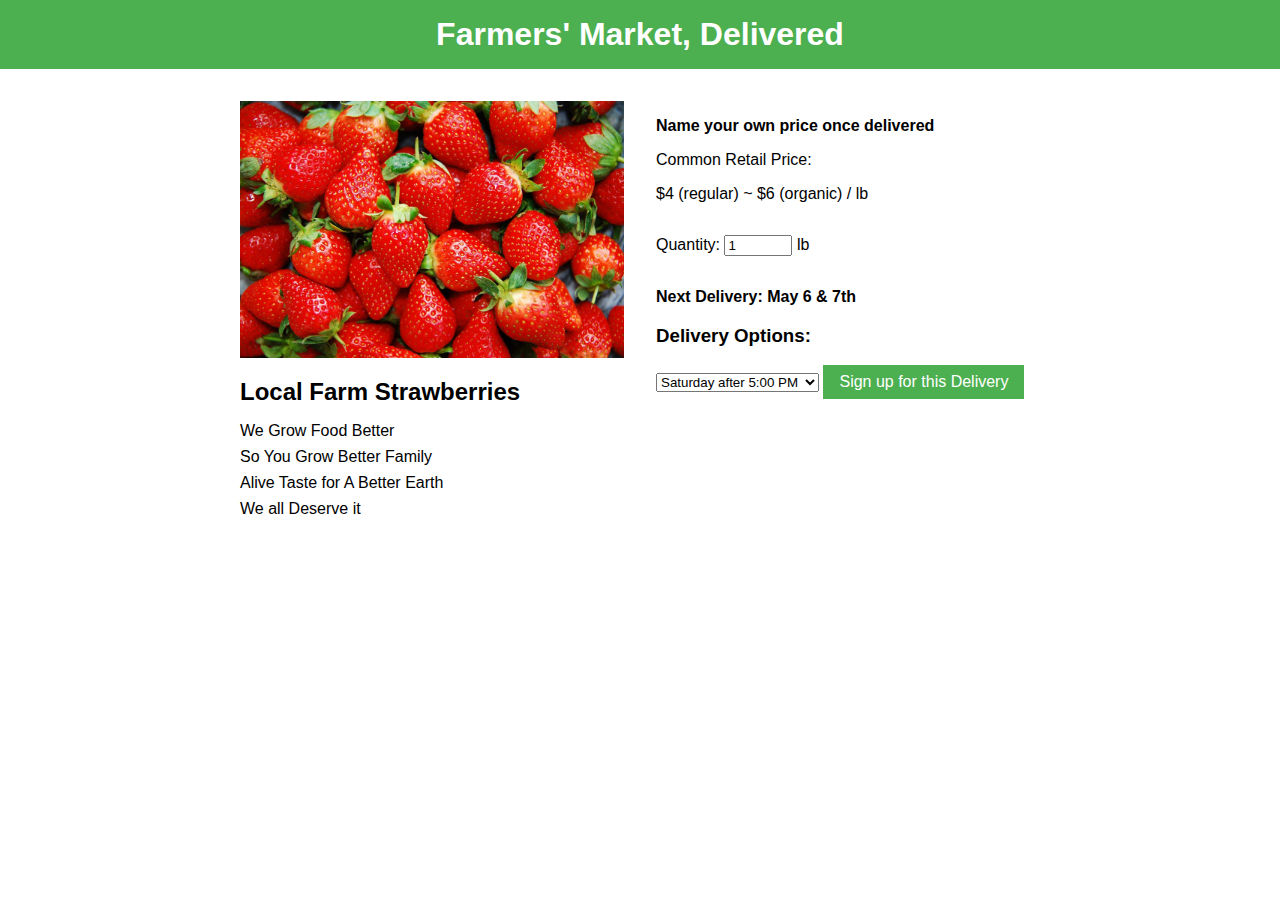
<file: index.html>
<!DOCTYPE html>
<html lang="en">
<head>
    <meta charset="UTF-8">
    <meta name="viewport" content="width=device-width, initial-scale=1.0">
    <title>Farmers' Market, Delivered</title>
    <link rel="stylesheet" href="styles.css">
</head>
<body>
    <header>
        <!-- <img class="logo" src="logo.png" alt="Your Logo"> -->
        <h1>Farmers' Market, Delivered</h1>
    </header>
    <main>
        <section class="product-details">
            <img class="product-image" src="strawberries.jpg" alt="Fresh strawberries">
            <h2>Local Farm Strawberries</h2>
	    <p>We Grow Food Better</p>
	    <p>So You Grow Better Family</p>
	    <p>Alive Taste for A Better Earth</p>
	    <p>We all Deserve it</p>

        </section>
        <section class="checkout">
            <form id="checkoutForm" onsubmit="addToCart(event)">
	      <p><b>Name your own price once delivered</b></p>
		<p>Common Retail Price:</p>
	        <p><span id="price">$4 (regular) ~ $6 (organic) / lb</span></p>
                <label for="quantity">Quantity:</label>
                <input type="number" id="quantity" name="quantity" min="1" max="10" value="1"> lb
		<p><b>Next Delivery: May 6 & 7th</b></p>
                <h3><label for="delivery-options">Delivery Options:</label></h3>
                <select id="delivery-options">
                <option value="sat_afternoon">Saturday after 5:00 PM</option>
                <option value="sun_morning">Sunday before 9:00 AM</option>
                <option value="sun_afternoon">Sunday after 5:00 PM</option>
                </select>
                <button class="cta-button" type="submit">Sign up for this Delivery</button>
            </form>
        </section>
    </main>
    <script>
      // Using window.onload event
      window.onload = onPageLoad;

      function onPageLoad() {
        const quantity = document.getElementById('quantity').value;
        const deliveryOption = document.getElementById('delivery-options').value;
        const price = document.getElementById('price').textContent;
        const entry = getURLParameter('entry');

        sessionStorage.setItem('quantity', quantity);
        sessionStorage.setItem('price', price);
        sessionStorage.setItem('deliveryOption', deliveryOption);
        sessionStorage.setItem('entry', entry);

        const form = document.getElementById("checkoutForm");
        data = new FormData(form);
        data.append("Quantity", quantity);
        data.append("Delivery", deliveryOption);
        data.append("Price", price);
        data.append("Event", "landing");
        data.append("Entry", entry);
        fetch("https://script.google.com/macros/s/AKfycbzSJp-eXJKB15OiK9cZWvDT1knrZEZpTKGan23c6kLKyvPs1w4HfES8unKyJ5Igf7KC/exec", {
            method: "POST",
            body: data
        });
      }

      function getURLParameter(name) {
          const urlParams = new URLSearchParams(window.location.search);
          return urlParams.get(name);
      }

      function addToCart(event) {
        event.preventDefault();
        const quantity = document.getElementById('quantity').value;
        const deliveryOption = document.getElementById('delivery-options').value;
        const price = document.getElementById('price').textContent;
        const entry = getURLParameter('entry');

        sessionStorage.setItem('quantity', quantity);
        sessionStorage.setItem('price', price);
        sessionStorage.setItem('deliveryOption', deliveryOption);
        sessionStorage.setItem('entry', entry);

        const form = document.getElementById("checkoutForm");
        data = new FormData(form);
        data.append("Quantity", quantity);
        data.append("Delivery", deliveryOption);
        data.append("Price", price);
        data.append("Event", "add_to_cart");
        data.append("Entry", entry);
        fetch("https://script.google.com/macros/s/AKfycbzSJp-eXJKB15OiK9cZWvDT1knrZEZpTKGan23c6kLKyvPs1w4HfES8unKyJ5Igf7KC/exec", {
            method: "POST",
            body: data
        });

        window.location.href = 'out-of-stock.html';
      }
    </script>
</body>
</html>
</file>
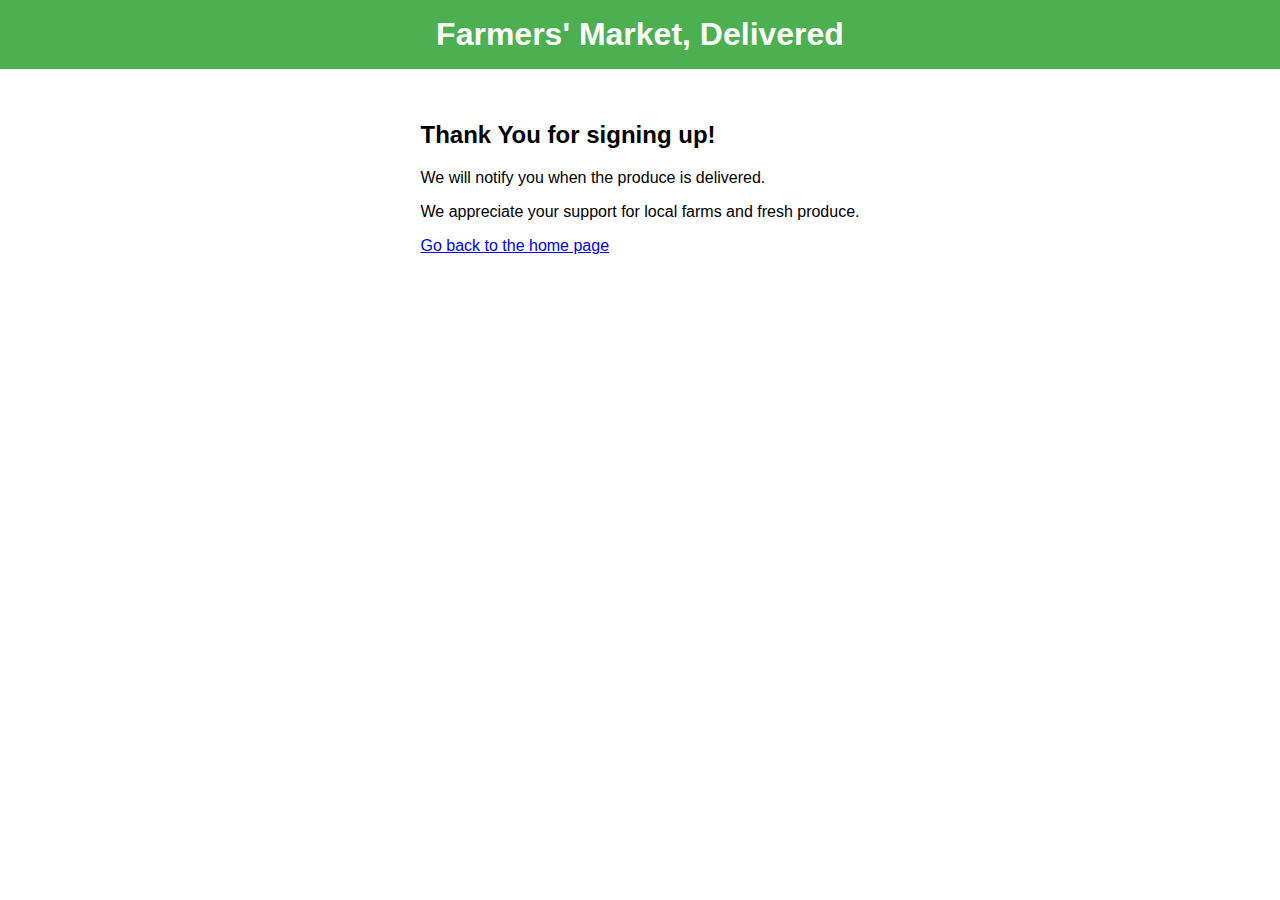
<file: confirmation.html>
<!DOCTYPE html>
<!DOCTYPE html>
<html lang="en">
<head>
    <meta charset="UTF-8">
    <meta name="viewport" content="width=device-width, initial-scale=1.0">
    <title>Confirmation</title>
    <link rel="stylesheet" href="styles.css">
    <!--  <script defer src="app.js"></script> -->
</head>
<body>
    <header>
      <!-- <img class="logo" src="logo.png" alt="Your Logo"> -->
        <h1>Farmers' Market, Delivered</h1>
    </header>

    <main>
        <section class="thank-you-section">
            <h2>Thank You for signing up!</h2>
	    <p>We will notify you when the produce is delivered.</p>

            <p>We appreciate your support for local farms and fresh produce.</p>

	    <a href="index.html">Go back to the home page</a>
        </section>
    </main>

</body>
</html>
</file>
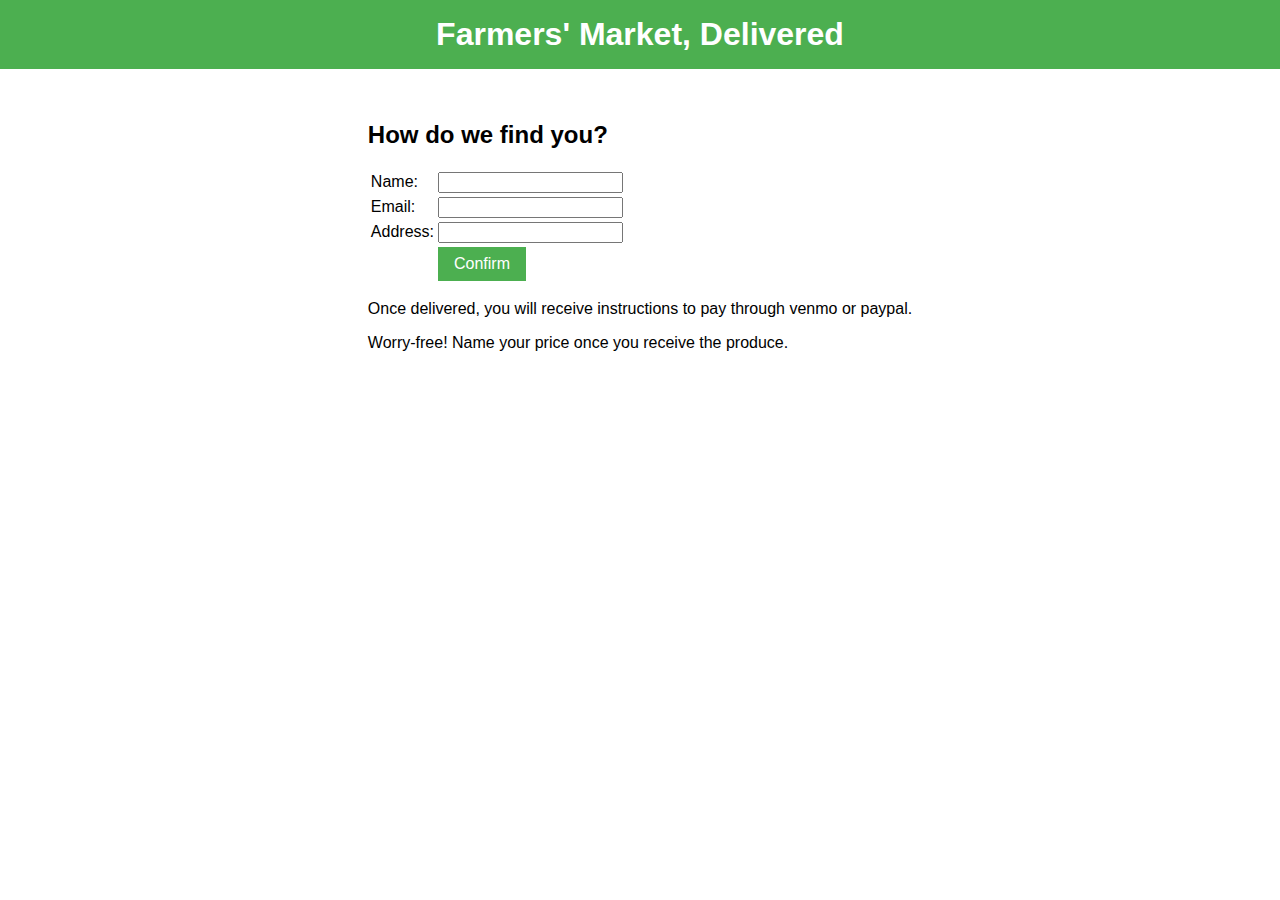
<file: out-of-stock.html>
<!DOCTYPE html>
<html lang="en">
<head>
    <meta charset="UTF-8">
    <meta name="viewport" content="width=device-width, initial-scale=1.0">
    <title>Out of Stock</title>
    <link rel="stylesheet" href="styles.css">
    <!--  <script defer src="app.js"></script> -->
</head>
<body>
    <header>
      <!-- <img class="logo" src="logo.png" alt="Your Logo"> -->
        <h1>Farmers' Market, Delivered</h1>
    </header>
    <main>
        <section class="out-of-stock">
            <h2>How do we find you?</h2>
	    <form id="registerForm" onsubmit="handleSubmit(event)">
	    <!-- https://github.com/levinunnink/html-form-to-google-sheet -->
	    <!-- <form id="registerForm" method="POST" action="https://script.google.com/macros/s/AKfycbw7FL5NptauYpzzuj7l33mhKdQcXQ4n_ZtIVUdbmssB9ppwjaWFTfdt0izRYo0ZNNguoQ/exec"> -->
                <table>
                    <tr>
                        <td><label for="name">Name:</label></td>
                        <td><input type="text" id="name" name="Name" required></td>
                    </tr>
                    <tr>
                        <td><label for="email">Email:</label></td>
                        <td><input type="email" id="email" name="Email" required></td>
                    </tr>
                    <tr>
                        <td><label for="address">Address:</label></td>
                        <td><input type="text" id="address" name="Address" required></td>
                    </tr>
                    <tr>
                        <td></td>
			<td><button class="cta-button" type="submit">Confirm</button></td>
                    </tr>
                </table>
            </form>
	    <p>Once delivered, you will receive instructions to pay through venmo or paypal.</p>
	    <p>Worry-free! Name your price once you receive the produce.</p>
        </section>
    </main>
    <script>
        async function handleSubmit(event) {
            event.preventDefault();
            const form = document.getElementById("registerForm");

            const quantity = sessionStorage.getItem('quantity');
            const deliveryOption = sessionStorage.getItem('deliveryOption');
            const price = sessionStorage.getItem('price');
            const entry = sessionStorage.getItem('entry');
            data = new FormData(form);
            data.append("Quantity", quantity);
            data.append("Delivery", deliveryOption);
            data.append("Price", price);
            data.append("Event", "register");
            data.append("Entry", entry);
            fetch("https://script.google.com/macros/s/AKfycbzSJp-eXJKB15OiK9cZWvDT1knrZEZpTKGan23c6kLKyvPs1w4HfES8unKyJ5Igf7KC/exec", {
                method: "POST",
                body: data
            });
            
            window.location.href = 'confirmation.html';
        }
    </script>
</body>
</html>
</file>
<file: styles.css>
/* styles.css */
body {
    font-family: Arial, sans-serif;
    margin: 0;
    padding: 0;
}

header {
    background-color: #4CAF50;
    padding: 1rem;
    display: flex;
    justify-content: center;
    align-items: center;
}

.logo {
    width: 50px;
    height: auto;
    margin-right: 1rem;
}

header h1 {
    color: white;
    margin: 0;
    font-size: 2rem;
}

main {
    padding: 2rem;
    max-width: 800px;
    margin: 0 auto;
    display: flex;
    flex-wrap: wrap;
    justify-content: center;
}

.product-details,
.checkout {
    flex-basis: 50%;
    box-sizing: border-box;
}

.product-details {
    padding-right: 1rem;
}

.checkout {
    padding-left: 1rem;
}

.product-image {
    max-width: 100%;
    height: auto;
}

.product-details h2 {
    font-size: 1.5rem;
    margin: 1rem 0;
}

.product-details p {
    font-size: 1rem;
    margin: 0.5rem 0;
}

input[type="number"] {
    width: 60px;
    margin: 1rem 0;
}

.delivery-options {
    text-align: left;
    margin: 1rem 0;
}

.cta-button {
    background-color: #4CAF50;
    color: white;
    font-size: 1rem;
    padding: 0.5rem 1rem;
    border: none;
    cursor: pointer;
}

/* Media queries for responsive design */
@media (max-width: 600px) {
    header h1 {
        font-size: 1.5rem;
    }

    .product-details,
    .checkout {
        flex-basis: 100%;
    }

    .product-details {
        padding-right: 0;
    }

    .checkout {
        padding-left: 0;
    }

    .product-details h2 {
        font-size: 1.2rem;
    }

    .product-details p,
    .delivery-options label {
        font-size: 0.9rem;
    }

    .cta-button {
        font-size: 0.9rem;
        padding: 0.4rem 0.8rem;
    }
}
</file>
